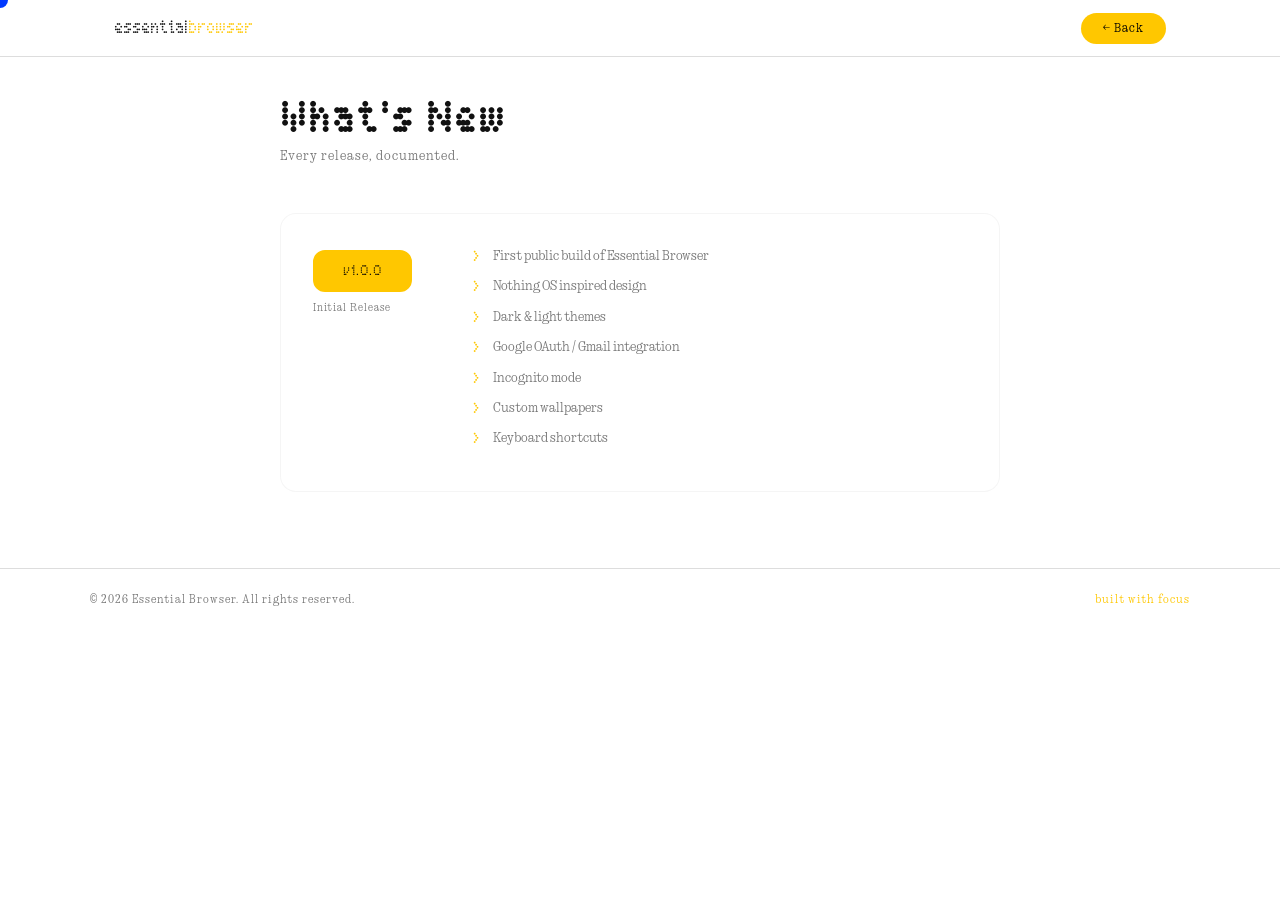
<file: whats-new.html>
<!DOCTYPE html>
<html lang="en">
<head>
  <meta charset="UTF-8">
  <meta name="viewport" content="width=device-width, initial-scale=1.0">
  <title>What's New — Essential Browser</title>
  <link rel="stylesheet" href="styles.css">
</head>
<body>
  <div class="cursor"></div>
  <nav>
    <div class="nav-inner">
      <span class="nav-logo">essential<span class="highlight">browser</span></span>
      <div class="nav-links">
        <a href="index.html" class="nav-btn">&#8592; Back</a>
      </div>
    </div>
  </nav>

  <section class="changelog">
    <div class="changelog-inner">
      <h1 class="changelog-title">What's New</h1>
      <p class="changelog-sub">Every release, documented.</p>

      <div class="release-card">
        <div class="release-side">
          <span class="release-btn">v1.0.0</span>
          <span class="release-date">Initial Release</span>
        </div>
        <div class="release-content">
          <ul>
            <li>First public build of Essential Browser</li>
            <li>Nothing OS inspired design</li>
            <li>Dark & light themes</li>
            <li>Google OAuth / Gmail integration</li>
            <li>Incognito mode</li>
            <li>Custom wallpapers</li>
            <li>Keyboard shortcuts</li>
          </ul>
        </div>
      </div>
    </div>
  </section>

  <footer>
    <div class="footer-inner">
      <p>&copy; 2026 Essential Browser. All rights reserved.</p>
      <p class="footer-tag">built with focus</p>
    </div>
  </footer>
  <script>
    const observer = new IntersectionObserver((entries) => {
      entries.forEach(entry => {
        if (entry.isIntersecting) entry.target.classList.add('visible');
      });
    }, { threshold: 0.1 });
    document.querySelectorAll('.reveal, .reveal-up, .fade-in, .release-card').forEach(el => observer.observe(el));

    const cursor = document.querySelector('.cursor');
    let mx = 0, my = 0, cx = 0, cy = 0;
    document.addEventListener('mousemove', e => { mx = e.clientX; my = e.clientY; });
    function animCursor() {
      cx += (mx - cx) * 0.12;
      cy += (my - cy) * 0.12;
      cursor.style.left = `${cx - 8}px`;
      cursor.style.top = `${cy - 8}px`;
      requestAnimationFrame(animCursor);
    }
    animCursor();
    document.querySelectorAll('a, button, .feature-card, .hero-btn, .download-btn, .nav-btn, .release-btn').forEach(el => {
      el.addEventListener('mouseenter', () => cursor.classList.add('hover'));
      el.addEventListener('mouseleave', () => cursor.classList.remove('hover'));
    });
  </script>
</body>
</html>
</file>
<file: styles.css>
* {
  margin: 0;
  padding: 0;
  box-sizing: border-box;
}

@font-face {
  font-family: "Ndot 55";
  src: url("assets/Ndot55-Regular.otf") format("opentype");
}

@font-face {
  font-family: "NType 82";
  src: url("assets/NType82-Regular.otf") format("opentype");
}

:root {
  --bg: #ffffff;
  --bg-card: #f5f5f5;
  --bg-card-hover: #eee;
  --text: #111;
  --text-muted: #777;
  --accent: #FFC700;
  --border: #ddd;
}

html {
  scroll-behavior: smooth;
}

body {
  font-family: "NType 82", "Courier New", monospace;
  background: var(--bg);
  color: var(--text);
  overflow-x: hidden;
  cursor: none;
}

a {
  text-decoration: none;
  color: inherit;
}

.highlight {
  color: var(--accent);
}

/* Nav */
nav {
  position: fixed;
  top: 0;
  left: 0;
  right: 0;
  z-index: 100;
  background: rgba(255, 255, 255, 0.85);
  backdrop-filter: blur(16px);
  border-bottom: 1px solid var(--border);
  animation: slideDown 0.6s ease-out;
}

@keyframes slideDown {
  from { transform: translateY(-100%); opacity: 0; }
  to { transform: translateY(0); opacity: 1; }
}

.nav-inner {
  max-width: 1100px;
  margin: 0 auto;
  padding: 0 24px;
  height: 56px;
  display: flex;
  align-items: center;
  justify-content: space-between;
}

.nav-logo {
  font-family: "Ndot 55", "Courier New", monospace;
  font-size: 18px;
  letter-spacing: 0;
}

.nav-btn {
  font-family: "NType 82", "Courier New", monospace;
  font-size: 13px;
  letter-spacing: 1px;
  padding: 8px 22px;
  border-radius: 100px;
  background: var(--accent);
  color: #000;
  border: none;
  cursor: pointer;
  transition: all 0.3s cubic-bezier(0.25, 0.46, 0.45, 0.94);
}

.nav-btn:hover {
  opacity: 0.8;
  transform: scale(1.05);
}

/* Hero */
.hero {
  min-height: 100vh;
  display: flex;
  align-items: center;
  justify-content: center;
  text-align: center;
  position: relative;
  padding: 80px 24px;
}

.hero-video {
  position: absolute;
  inset: 0;
  width: 100%;
  height: 100%;
  object-fit: cover;
  pointer-events: none;
  filter: saturate(1.3) contrast(1.1) brightness(1.05);
}

.hero-overlay {
  position: absolute;
  inset: 0;
  background: rgba(255, 255, 255, 0.65);
  pointer-events: none;
}

.hero-content {
  position: relative;
  z-index: 1;
  max-width: 640px;
}

.hero-title {
  font-family: "Ndot 55", "Courier New", monospace;
  font-size: clamp(40px, 8vw, 72px);
  letter-spacing: 4px;
  margin-bottom: 16px;
}

.letter-pop {
  display: inline-block;
  animation: popUp 0.4s cubic-bezier(0.175, 0.885, 0.32, 1.275) both;
  animation-delay: calc(0.05s * var(--i, 0));
}

@keyframes popUp {
  0% { opacity: 0; transform: translateY(30px) scale(0.5); }
  60% { transform: translateY(-5px) scale(1.05); }
  100% { opacity: 1; transform: translateY(0) scale(1); }
}

.hero-sub {
  font-size: clamp(18px, 3vw, 28px);
  color: var(--text-muted);
  letter-spacing: 0;
  margin-bottom: 12px;
}

.hero-desc {
  font-size: 15px;
  color: var(--text-muted);
  line-height: 1.7;
  margin-bottom: 40px;
  max-width: 480px;
  margin-left: auto;
  margin-right: auto;
}

.hero-btn {
  display: inline-block;
  font-size: 14px;
  letter-spacing: 1px;
  padding: 16px 44px;
  border-radius: 100px;
  background: var(--accent);
  color: #000;
  border: none;
  cursor: pointer;
  transition: all 0.3s cubic-bezier(0.25, 0.46, 0.45, 0.94);
}

.hero-btn:hover {
  opacity: 0.85;
  transform: translateY(-2px);
  box-shadow: 0 8px 25px rgba(255, 199, 0, 0.3);
}

.hero-version {
  margin-top: 16px;
  font-size: 12px;
  color: var(--text-muted);
  letter-spacing: 1px;
}

/* Reveal animations */
.reveal, .reveal-up, .fade-in {
  opacity: 0;
  transition: all 0.8s cubic-bezier(0.25, 0.46, 0.45, 0.94);
}

.reveal {
  transform: translateY(40px);
}

.reveal-up {
  transform: translateY(30px);
  transition-delay: calc(0.1s * var(--i, 0));
}

.fade-in {
  transform: translateY(20px);
  transition-delay: calc(0.05s * var(--i, 0));
}

.reveal.visible,
.reveal-up.visible,
.fade-in.visible {
  opacity: 1;
  transform: translateY(0);
}

/* Features */
.features {
  padding: 100px 24px;
  max-width: 1100px;
  margin: 0 auto;
}

.features h2 {
  font-family: "Ndot 55", "Courier New", monospace;
  font-size: clamp(24px, 4vw, 36px);
  text-align: center;
  letter-spacing: 2px;
  margin-bottom: 60px;
}

.feature-grid {
  display: grid;
  grid-template-columns: repeat(auto-fit, minmax(300px, 1fr));
  gap: 20px;
}

.feature-card {
  background: var(--bg-card);
  border: 1px solid var(--border);
  border-radius: 16px;
  padding: 32px;
  transition: all 0.4s cubic-bezier(0.25, 0.46, 0.45, 0.94);
}

.feature-card:hover {
  background: var(--bg-card-hover);
  transform: translateY(-6px);
  box-shadow: 0 12px 30px rgba(0, 0, 0, 0.06);
}

.feature-icon {
  margin-bottom: 16px;
  width: 44px;
  height: 44px;
  display: flex;
  align-items: center;
  justify-content: center;
  border-radius: 12px;
  background: rgba(255, 199, 0, 0.15);
  transition: all 0.3s ease;
}

.feature-card:hover .feature-icon {
  background: rgba(255, 199, 0, 0.25);
  transform: scale(1.1) rotate(-5deg);
}

.feature-card h3 {
  font-family: "Ndot 55", "Courier New", monospace;
  font-size: 16px;
  letter-spacing: 1px;
  margin-bottom: 8px;
}

.feature-card p {
  font-size: 13px;
  color: var(--text-muted);
  line-height: 1.7;
}

/* Download */
.download {
  padding: 100px 24px;
  text-align: center;
}

.download-content {
  max-width: 520px;
  margin: 0 auto;
}

.download h2 {
  font-family: "Ndot 55", "Courier New", monospace;
  font-size: clamp(24px, 4vw, 36px);
  letter-spacing: 2px;
  margin-bottom: 16px;
}

.download-desc {
  font-size: 14px;
  color: var(--text-muted);
  line-height: 1.7;
  margin-bottom: 36px;
}

.download-btn {
  display: inline-flex;
  align-items: center;
  gap: 10px;
  font-size: 15px;
  letter-spacing: 1px;
  padding: 18px 48px;
  border-radius: 100px;
  background: var(--accent);
  color: #000;
  border: none;
  cursor: pointer;
  transition: all 0.3s cubic-bezier(0.25, 0.46, 0.45, 0.94);
}

.download-btn:hover {
  opacity: 0.85;
  transform: translateY(-2px) scale(1.02);
  box-shadow: 0 8px 25px rgba(255, 199, 0, 0.3);
}

.download-note {
  margin-top: 16px;
  font-size: 12px;
  color: var(--text-muted);
  letter-spacing: 1px;
}

/* Footer */
footer {
  border-top: 1px solid var(--border);
  padding: 24px;
}

.footer-inner {
  max-width: 1100px;
  margin: 0 auto;
  display: flex;
  align-items: center;
  justify-content: space-between;
  font-size: 12px;
  color: var(--text-muted);
  letter-spacing: 1px;
}

.footer-tag {
  color: var(--accent);
}

/* Custom cursor */
* {
  cursor: none !important;
}

.cursor {
  position: fixed;
  width: 16px;
  height: 16px;
  border-radius: 50%;
  background: var(--accent);
  pointer-events: none;
  z-index: 9999;
  transition: width 0.2s ease, height 0.2s ease, background 0.2s ease;
  mix-blend-mode: difference;
  will-change: transform;
}

.cursor.hover {
  width: 32px;
  height: 32px;
  background: rgba(255, 199, 0, 0.5);
}

/* Nav links */
.nav-links {
  display: flex;
  align-items: center;
  gap: 20px;
}

.nav-links a:not(.nav-btn) {
  font-size: 13px;
  letter-spacing: 1px;
  color: var(--text);
  transition: opacity 0.2s;
}

.nav-links a:not(.nav-btn):hover {
  opacity: 0.6;
}

/* Screenshots */
.screenshots-page {
  padding: 100px 24px 60px;
}

.screenshots-inner {
  max-width: 960px;
  margin: 0 auto;
}

.screenshots-title {
  font-family: "Ndot 55", "Courier New", monospace;
  font-size: clamp(28px, 5vw, 42px);
  letter-spacing: 3px;
  margin-bottom: 8px;
}

.screenshots-sub {
  font-size: 14px;
  color: var(--text-muted);
  letter-spacing: 1px;
  margin-bottom: 48px;
}

.screenshot-grid {
  display: grid;
  grid-template-columns: repeat(auto-fit, minmax(280px, 1fr));
  gap: 24px;
}

.screenshot-card {
  background: rgba(255, 255, 255, 0.4);
  backdrop-filter: blur(12px);
  -webkit-backdrop-filter: blur(12px);
  border: 1px solid rgba(0, 0, 0, 0.04);
  border-radius: 16px;
  padding: 12px;
  opacity: 0;
  transform: translateY(20px);
  transition: all 0.6s cubic-bezier(0.25, 0.46, 0.45, 0.94);
  cursor: pointer;
}

.screenshot-card.visible {
  opacity: 1;
  transform: translateY(0);
}

.screenshot-card:hover {
  border-color: var(--accent);
  transform: translateY(-4px);
}

.screenshot-card.visible:hover {
  transform: translateY(-4px);
}

.screenshot-frame {
  border-radius: 10px;
  overflow: hidden;
  background: #000;
  aspect-ratio: 16 / 10;
}

.screenshot-frame img {
  width: 100%;
  height: 100%;
  object-fit: contain;
  display: block;
}

.screenshot-label {
  font-family: "Ndot 55", "Courier New", monospace;
  font-size: 13px;
  letter-spacing: 1px;
  margin-top: 12px;
  text-align: center;
  color: var(--text);
}

/* Lightbox */
.lightbox {
  display: none;
  position: fixed;
  inset: 0;
  background: rgba(0, 0, 0, 0.85);
  backdrop-filter: blur(8px);
  z-index: 99999;
  align-items: center;
  justify-content: center;
  padding: 40px;
}

.lightbox.open {
  display: flex;
}

.lightbox-img {
  max-width: 100%;
  max-height: 90vh;
  border-radius: 12px;
  box-shadow: 0 20px 60px rgba(0, 0, 0, 0.5);
  object-fit: contain;
}

.lightbox-close {
  position: absolute;
  top: 20px;
  right: 30px;
  font-size: 40px;
  color: #fff;
  cursor: pointer;
  opacity: 0.6;
  transition: opacity 0.2s;
  font-family: "Ndot 55", "Courier New", monospace;
}

.lightbox-close:hover {
  opacity: 1;
}

/* Changelog */
.changelog {
  min-height: 60vh;
  padding: 100px 24px 60px;
}

.changelog-inner {
  max-width: 720px;
  margin: 0 auto;
}

.changelog-title {
  font-family: "Ndot 55", "Courier New", monospace;
  font-size: clamp(28px, 5vw, 42px);
  letter-spacing: 3px;
  margin-bottom: 8px;
}

.changelog-sub {
  font-size: 14px;
  color: var(--text-muted);
  letter-spacing: 1px;
  margin-bottom: 48px;
}

.release-card {
  display: flex;
  gap: 40px;
  padding: 32px 32px;
  border-radius: 16px;
  margin-bottom: 16px;
  background: rgba(255, 255, 255, 0.4);
  backdrop-filter: blur(12px);
  -webkit-backdrop-filter: blur(12px);
  border: 1px solid rgba(0, 0, 0, 0.04);
  opacity: 0;
  transform: translateY(20px);
  transition: all 0.6s cubic-bezier(0.25, 0.46, 0.45, 0.94), background 0.3s;
}

.release-card:hover {
  background: rgba(255, 255, 255, 0.6);
  border-color: var(--accent);
}

.release-card.visible {
  opacity: 1;
  transform: translateY(0);
}

.release-side {
  flex-shrink: 0;
  width: 120px;
  text-align: left;
  padding-top: 4px;
}

.release-btn {
  display: inline-flex;
  align-items: center;
  justify-content: center;
  font-family: "Ndot 55", "Courier New", monospace;
  font-size: 14px;
  letter-spacing: 1px;
  padding: 12px 28px;
  border-radius: 12px;
  background: var(--accent);
  color: #000;
  border: 2px solid var(--accent);
  cursor: pointer;
  transition: all 0.25s cubic-bezier(0.25, 0.46, 0.45, 0.94);
  user-select: none;
}

.release-btn:hover {
  background: transparent;
  color: var(--accent);
  transform: translateY(-2px);
  box-shadow: 0 6px 20px rgba(255, 199, 0, 0.25);
}

.release-date {
  display: block;
  font-size: 11px;
  color: var(--text-muted);
  letter-spacing: 1px;
  margin-top: 10px;
}

.release-content {
  flex: 1;
}

.release-content ul {
  list-style: none;
  padding: 0;
}

.release-content ul li {
  position: relative;
  padding-left: 20px;
  margin-bottom: 8px;
  font-size: 14px;
  line-height: 1.6;
  color: var(--text-muted);
}

.release-content ul li::before {
  content: ">";
  position: absolute;
  left: 0;
  color: var(--accent);
  font-family: "Ndot 55", "Courier New", monospace;
  font-weight: bold;
}

@media (max-width: 600px) {
  .lightbox {
    padding: 16px;
  }

  .release-card {
    flex-direction: column;
    gap: 16px;
  }
  .release-side {
    width: 100%;
    text-align: left;
  }

  .footer-inner {
    flex-direction: column;
    gap: 8px;
    text-align: center;
  }

  .feature-grid {
    grid-template-columns: 1fr;
  }
}
</file>
